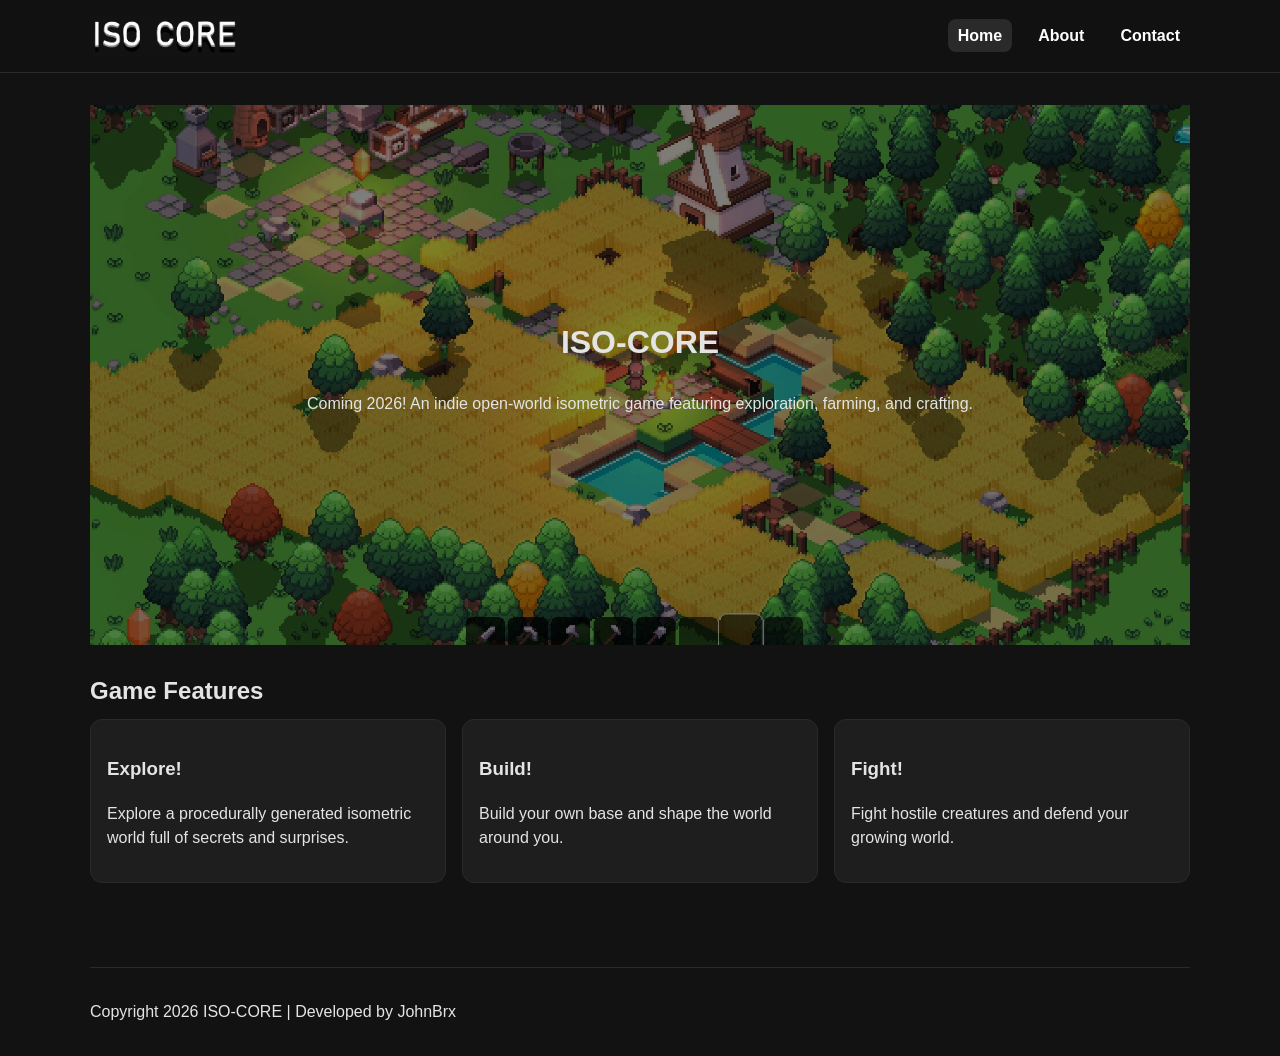
<file: index.html>
<!doctype html>
<html lang="en">
  <head>
    <meta charset="UTF-8" />
    <meta name="viewport" content="width=device-width, initial-scale=1.0" />
    <title>ISO-CORE | Home</title>
    <link rel="stylesheet" href="styles.css" />
  </head>

  <body>
    <header>
      <nav aria-label="Main navigation">
        <a href="index.html" class="logo">
          <img src="images/logo.png" alt="ISO-CORE logo" />
        </a>

        <ul>
          <li><a href="index.html" aria-current="page">Home</a></li>
          <li><a href="about.html">About</a></li>
          <li><a href="contact.html">Contact</a></li>
        </ul>
      </nav>
    </header>

    <main>
      <section class="hero">
        <div class="hero-content">
          <h1>ISO-CORE</h1>
          <p>
            Coming 2026! An indie open-world isometric game featuring
            exploration, farming, and crafting.
          </p>
        </div>
      </section>

      <section>
        <h2>Game Features</h2>

        <div class="grid-3">
          <article class="card">
            <h3>Explore!</h3>
            <p>
              Explore a procedurally generated isometric world full of secrets
              and surprises.
            </p>
          </article>

          <article class="card">
            <h3>Build!</h3>
            <p>Build your own base and shape the world around you.</p>
          </article>

          <article class="card">
            <h3>Fight!</h3>
            <p>Fight hostile creatures and defend your growing world.</p>
          </article>
        </div>
      </section>
    </main>

    <footer>
      <p>Copyright 2026 ISO-CORE | Developed by JohnBrx</p>
    </footer>
  </body>
</html>
</file>
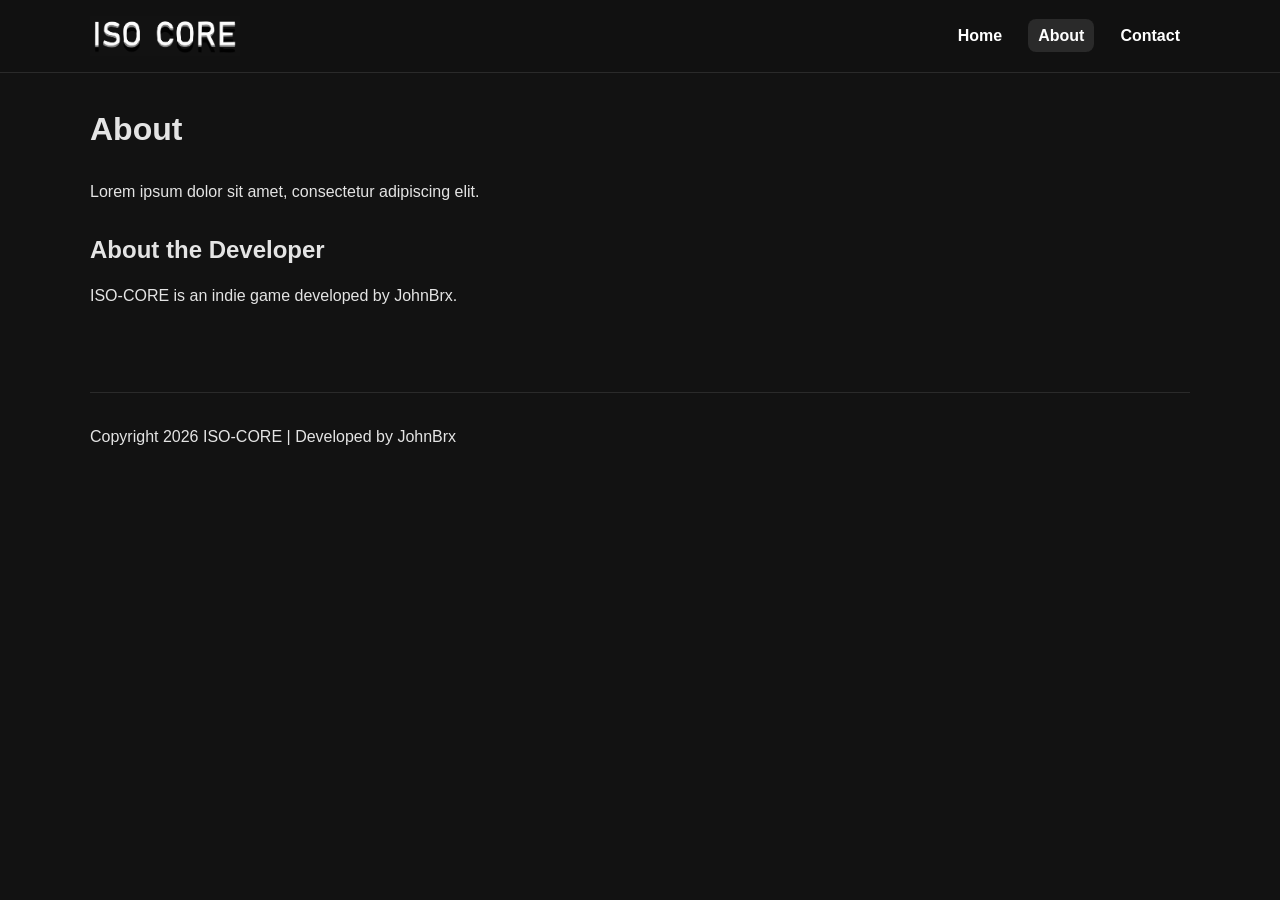
<file: about.html>
<!doctype html>
<html lang="en">
  <head>
    <meta charset="UTF-8" />
    <meta name="viewport" content="width=device-width, initial-scale=1.0" />
    <title>ISO-CORE | About</title>
    <link rel="stylesheet" href="styles.css" />
  </head>

  <body>
    <header>
      <nav aria-label="Main navigation">
        <a href="index.html" class="logo">
          <img src="images/logo.png" alt="ISO-CORE logo" />
        </a>

        <ul>
          <li><a href="index.html">Home</a></li>
          <li><a href="about.html" aria-current="page">About</a></li>
          <li><a href="contact.html">Contact</a></li>
        </ul>
      </nav>
    </header>

    <main>
      <section>
        <h1>About</h1>
        <p>Lorem ipsum dolor sit amet, consectetur adipiscing elit.</p>
      </section>

      <section>
        <h2>About the Developer</h2>
        <p>ISO-CORE is an indie game developed by JohnBrx.</p>
      </section>
    </main>

    <footer>
      <p>Copyright 2026 ISO-CORE | Developed by JohnBrx</p>
    </footer>
  </body>
</html>
</file>
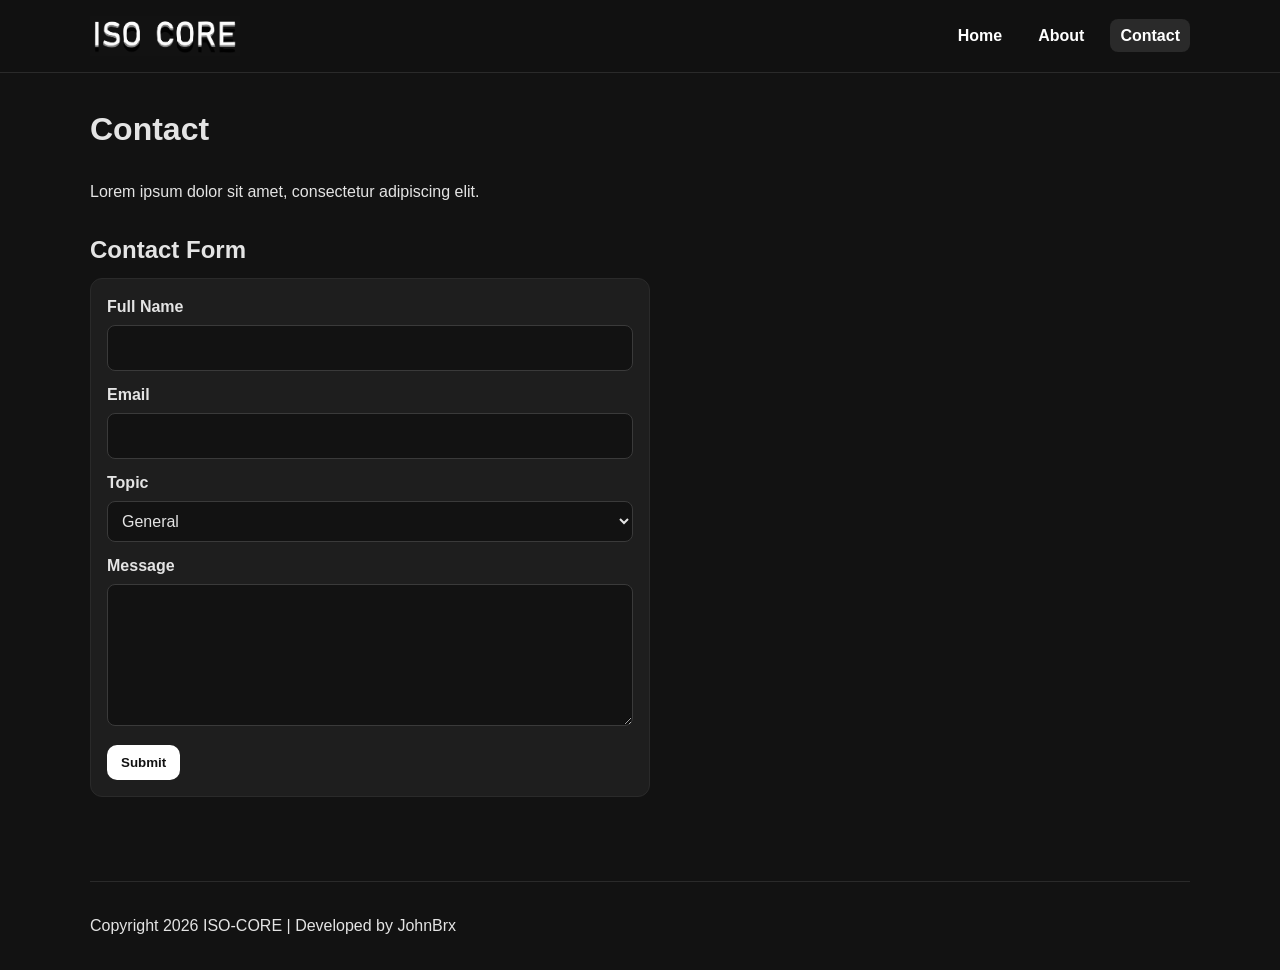
<file: contact.html>
<!doctype html>
<html lang="en">
  <head>
    <meta charset="UTF-8" />
    <meta name="viewport" content="width=device-width, initial-scale=1.0" />
    <title>ISO-CORE | Contact</title>
    <link rel="stylesheet" href="styles.css" />
  </head>

  <body>
    <header>
      <nav aria-label="Main navigation">
        <a href="index.html" class="logo">
          <img src="images/logo.png" alt="ISO-CORE logo" />
        </a>

        <ul>
          <li><a href="index.html">Home</a></li>
          <li><a href="about.html">About</a></li>
          <li><a href="contact.html" aria-current="page">Contact</a></li>
        </ul>
      </nav>
    </header>

    <main>
      <section>
        <h1>Contact</h1>
        <p>Lorem ipsum dolor sit amet, consectetur adipiscing elit.</p>
      </section>

      <section>
        <h2>Contact Form</h2>

        <!-- AI-assisted: Used ChatGPT to help with this form structure -->
        <form action="contact.html" method="get">
          <div>
            <label for="full-name">Full Name</label>
            <input id="full-name" name="full-name" type="text" required />
          </div>

          <div>
            <label for="email">Email</label>
            <input id="email" name="email" type="email" required />
          </div>

          <div>
            <label for="topic">Topic</label>
            <select id="topic" name="topic">
              <option value="general">General</option>
              <option value="quote">Request a quote</option>
              <option value="support">Support</option>
            </select>
          </div>

          <div>
            <label for="message">Message</label>
            <textarea id="message" name="message" rows="5" required></textarea>
          </div>

          <button type="submit">Submit</button>
        </form>
      </section>
    </main>

    <footer>
      <p>Copyright 2026 ISO-CORE | Developed by JohnBrx</p>
    </footer>
  </body>
</html>
</file>
<file: styles.css>
* {
  box-sizing: border-box;
}

body {
  margin: 0;
  font-family: Arial, Helvetica, sans-serif;
  line-height: 1.5;

  background: #121212;
  color: #e4e4e4;
}

.container {
  width: min(1100px, 92%);
  margin: 0 auto;
}

/* AI-assisted: ChatGPT suggested this translucent navbar */
header {
  border-bottom: 1px solid #2a2a2a;
  position: sticky;
  top: 0;
  z-index: 1000;

  background: rgba(18, 18, 18, 0.8);
  backdrop-filter: blur(8px);
}

.logo img {
  height: 40px;
  display: block;
}

.hero {
  width: 100%;
  min-height: 60vh;

  background-image: url("images/hero.png");

  background-size: cover;
  background-position: center;
  background-repeat: no-repeat;

  display: flex;
  align-items: center;
  justify-content: center;
  text-align: center;

  padding: 60px 20px;
}

.hero::before {
  content: "";
  position: absolute;
  inset: 0;
  background: rgba(0, 0, 0, 0.5);
}

.hero {
  position: relative;
}

.hero-content {
  position: relative;
  z-index: 1;
  max-width: 700px;
}

/* Flexbox */
nav {
  display: flex;
  align-items: center;
  justify-content: space-between;
  padding: 16px 0;
}

header nav, main, footer {
  width: min(1100px, 92%);
  margin: 0 auto;
}

nav a {
  text-decoration: none;
  color: #ffffff;
  font-weight: 700;
}

ul {
  list-style: none;
  margin: 0;
  padding: 0;
  display: flex;
  gap: 16px;
}

ul a {
  font-weight: 600;
  padding: 8px 10px;
  border-radius: 8px;
}

ul a:hover, ul a[aria-current="page"] {
  background: #2a2a2a;
}

main {
  padding: 32px 0 56px;
}

section {
  margin-bottom: 28px;
}

h1 {
  margin-top: 0;
  font-size: 2rem;
}

h2 {
  margin-bottom: 10px;
}

/* Grid requirement */
.grid-3 {
  display: grid;
  grid-template-columns: repeat(3, 1fr);
  gap: 16px;
}

/* AI-assisted: ChatGPT suggested this visual change */
/* Card styling */
.card {
  background: #1e1e1e;
  border: 1px solid #2a2a2a;
  border-radius: 12px;
  padding: 16px;
}

/* Form styling */
form {
  max-width: 560px;
  background: #1e1e1e;
  border: 1px solid #2a2a2a;
  border-radius: 12px;
  padding: 16px;
}

form div {
  margin-bottom: 12px;
}

label {
  display: block;
  font-weight: 600;
  margin-bottom: 6px;
}

input, select, textarea {
  width: 100%;
  padding: 10px;
  border-radius: 8px;

  background: #121212;
  color: #e4e4e4;
  border: 1px solid #3a3a3a;

  font: inherit;
}

button {
  padding: 10px 14px;
  border: none;
  border-radius: 10px;

  background: #ffffff;
  color: #121212;

  font-weight: 700;
  cursor: pointer;
}

button:hover {
  opacity: 0.9;
}

footer {
  border-top: 1px solid #2a2a2a;
  padding: 16px 0;
}

/* AI-assisted: ChatGPT suggested this layout change */
@media (max-width: 800px) {
  nav {
    flex-direction: column;
    align-items: flex-start;
    gap: 10px;
  }

  .grid-3 {
    grid-template-columns: 1fr; /* stacks cards */
  }

  .hero {
    min-height: 45vh;
    padding: 48px 16px;
  }
}
</file>
